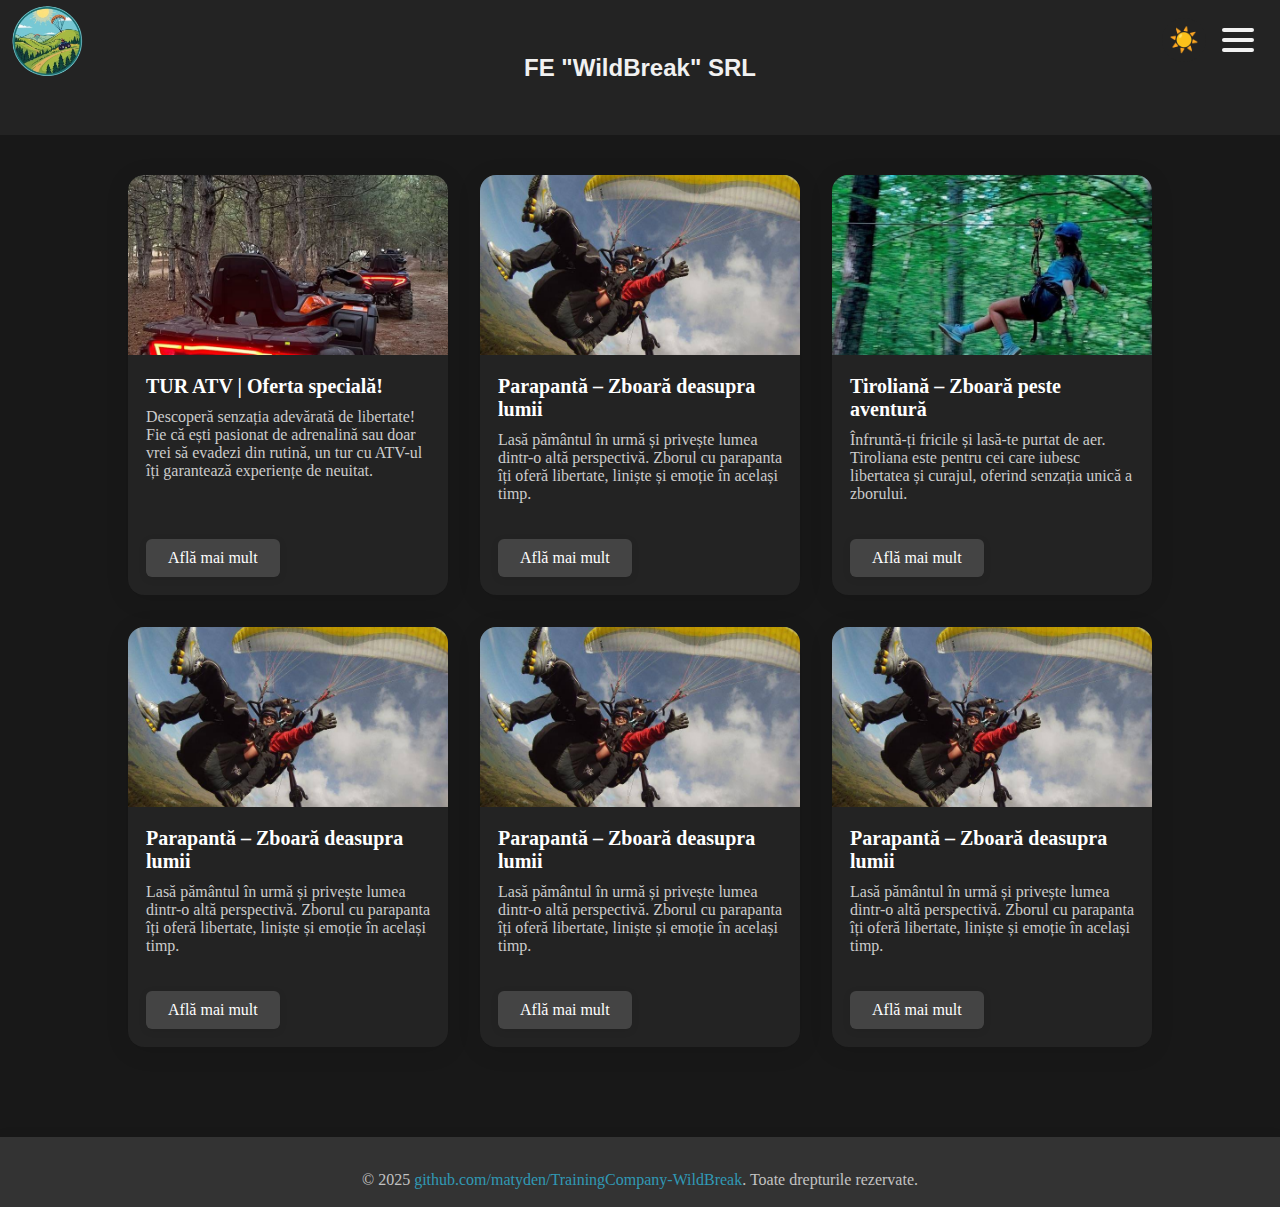
<file: index.html>
<!DOCTYPE html>
<html lang="ro">

<head>
<meta author="Matieț Denis | FE WildBreak SRL">
<title>WildBreak — Main</title>
<link href="img/logo_icon.PNG" rel="Website Icon" type="png">
<link href="css/style.css" rel="stylesheet">
</head>

<body>
<header>
    <a href="index.html" id="to_main_logo"><img id="logo_img" src="img/logo_icon.PNG" title="WildBreak" alt="WildBreak"></a>

    <h1 id="company_name">FE "WildBreak" SRL</h1>

    <div class="header-actions" alt="WildBreak">
      <button id="themeToggleBtn" class="theme-toggle-btn" title="Change theme" aria-label="Сменить тему" alt="WildBreak">🌙</button>
      <a class="open_menu_button" id="menuBtn" aria-label="Открыть меню">
        <span class="burger" alt="WildBreak">
          <span></span>
          <span></span>
          <span></span>
        </span>
      </a>
    </div>
  <nav id="mainNav" alt="WildBreak">
    <ul>
      <li><a href="index.html">Acasa</a></li>
      <li><a href="atv.html">ATV</a></li>
      <li><a href="parapanta.html">Paraplanta</a></li>
      <li><a href="#">ZIP-line</a></li>
    </ul>
  </nav>

</header>

<main alt="WildBreak">
  <section class="info-blocks" alt="WildBreak">
    <div class="info-card" alt="WildBreak">
      <img src="img/ATV.jpg" alt="WildBreak" class="info-card-img">
      <div class="info-card-content">
        <h3>TUR ATV | Oferta specială!</h3>
        <p>Descoperă senzația adevărată de libertate!
            Fie că ești pasionat de adrenalină sau doar vrei să evadezi 
            din rutină, un tur cu ATV-ul îți garantează experiențe de neuitat.</p>
      </div>
      <a href="atv.html" class="info-card-btn">Află mai mult</a>
    </div>
    <div class="info-card" alt="WildBreak">
      <img src="img/parapanta.jpg" alt="WildBreak" class="info-card-img">
      <div class="info-card-content">
        <h3>Parapantă – Zboară deasupra lumii</h3>
        <p>Lasă pământul în urmă și privește lumea dintr-o altă perspectivă.
            Zborul cu parapanta îți oferă libertate, 
            liniște și emoție în același timp.</p>
      </div>
      <a href="parapanta.html" class="info-card-btn" alt="WildBreak">Află mai mult</a>
    </div>
    <div class="info-card" alt="WildBreak">
      <img src="img/tiroliana.jpg" alt="WildBreak" class="info-card-img">
      <div class="info-card-content">
        <h3>Tiroliană – Zboară peste aventură</h3>
        <p>Înfruntă-ți fricile și lasă-te purtat de aer.
            Tiroliana este pentru cei care iubesc 
            libertatea și curajul, oferind senzația unică a zborului.</p>
      </div>
      <a href="tiroliana.html" class="info-card-btn" alt="WildBreak">Află mai mult</a>
    </div>
    <div class="info-card" alt="WildBreak">
      <img src="img/parapanta.jpg" alt="WildBreak" class="info-card-img">
      <div class="info-card-content">
        <h3>Parapantă – Zboară deasupra lumii</h3>
        <p>Lasă pământul în urmă și privește lumea dintr-o altă perspectivă.
            Zborul cu parapanta îți oferă libertate, 
            liniște și emoție în același timp.</p>
      </div>
      <a href="parapanta.html" class="info-card-btn" alt="WildBreak">Află mai mult</a>
    </div>
    <div class="info-card" alt="WildBreak">
      <img src="img/parapanta.jpg" alt="WildBreak" class="info-card-img">
      <div class="info-card-content">
        <h3>Parapantă – Zboară deasupra lumii</h3>
        <p>Lasă pământul în urmă și privește lumea dintr-o altă perspectivă.
            Zborul cu parapanta îți oferă libertate, 
            liniște și emoție în același timp.</p>
      </div>
      <a href="parapanta.html" class="info-card-btn" alt="WildBreak">Află mai mult</a>
    </div>
    <div class="info-card" alt="WildBreak">
      <img src="img/parapanta.jpg" alt="WildBreak" class="info-card-img">
      <div class="info-card-content">
        <h3>Parapantă – Zboară deasupra lumii</h3>
        <p>Lasă pământul în urmă și privește lumea dintr-o altă perspectivă.
            Zborul cu parapanta îți oferă libertate, 
            liniște și emoție în același timp.</p>
      </div>
      <a href="parapanta.html" class="info-card-btn" alt="WildBreak">Află mai mult</a>
    </div>

  </section>
</main>

<script src="js/jquery.min.js"></script>
<script src="js/theme-toggle.js"></script>
<script>
  $(function() {
    $('#menuBtn').on('click', function(e) {
      e.preventDefault();
      $('#mainNav').toggleClass('open');
    });

    $(document).on('click', function(e) {
      if (!$(e.target).closest('#mainNav, #menuBtn').length) {
        $('#mainNav').removeClass('open');
      }
    });
  });
</script>

<footer class="site-footer">
  <div class="footer-content">
    <span class="footer-license">© 2025 <a href="https://github.com/matyden/TrainingCompany-WildBreak/blob/main/LICENSE" target="_blank">github.com/matyden/TrainingCompany-WildBreak</a>. Toate drepturile rezervate.</span>
  </div>
</footer>
</body>

</html>
</file>
<file: css/style.css>
/* --- Header Actions Flex --- */
.header-actions {
    display: flex;
    align-items: center;
    gap: 10px;
    position: absolute;
    top: 18px;
    right: 20px;
    z-index: 1001;
}
/* --- Footer Styles --- */
.site-footer {
    width: 100%;
    background: #bfbfc2;
    min-height: 70px;
    padding: 0vh;
    display: flex;
    align-items: flex-end;
    justify-content: center;
    position: relative;
    margin-top: 50px;
    box-shadow: 0 -2px 12px rgba(0,0,0,0.04);
}
.footer-content {
    width: 100%;
    display: flex;
    align-items: flex-end;
    justify-content: center;
}
.light-theme .footer-license {
    width: 100%;
    text-align: center;
    color: #555;
    font-size: 1.08em;
    padding: 18px 0 12px 0;
    letter-spacing: 0.02em;
}
/* --- Theme Toggle Button --- */
.theme-toggle-btn {
    width: 44px;
    height: 44px;
    background: #eee;
    color: #222;
    border: none;
    border-radius: 50%;
    font-size: 1.5em;
    cursor: pointer;
    display: flex;
    align-items: center;
    justify-content: center;
    transition: background 0.2s, color 0.2s;
}
.theme-toggle-btn:hover {
    background: #111;
    color: #fff;
}

/* --- Theme Styles --- */
.dark-theme .theme-toggle-btn:hover {
    background: #ccc;
    color: #fff;
}
.dark-theme .site-footer {
    background: #333333 !important;
}
.dark-theme .footer-content{
    color: #c3c3c3;
    margin-bottom: 2vh;
}
.dark-theme .footer-content a{
    color: #2fd5ffa4;
    text-decoration: none;
}
.light-theme .footer-content a{
    color: #0066cc;
    text-decoration: none;
}
.dark-theme {
    background: #181818 !important;
    color: #f1f1f1 !important;
}
.dark-theme body {
    background: #181818 !important;
    color: #f1f1f1 !important;
}
.dark-theme header {
    background: #232323 !important;
}
.dark-theme .info-card {
    background: #232323;
    color: #f1f1f1;
}
.dark-theme .info-card-content h3 {
    color: #fff;
}
.dark-theme .info-card-content p {
    color: #ccc;
}
.dark-theme .info-card-btn {
    background: #444;
    color: #fff;
}
.dark-theme .info-card-btn:hover {
    background: #111;
}
.dark-theme nav {
    background: #232323;
}
.dark-theme nav ul li a {
    background: #232323;
    color: #f1f1f1;
}
.dark-theme nav ul li a:hover {
    background: #444;
    color: #fff;
}
.dark-theme .open_menu_button .burger span {
    background: #f1f1f1;
}
.dark-theme .theme-toggle-btn {
    background: #232323;
    color: #fff;
}
.light-theme {
    background: #ebebeb;
    color: #222;
}
.dark-theme header h1 {
    background: #232323 !important;
    color: #f1f1f1 !important;
}

/* --- Info Card Blocks --- */
.info-blocks {
    display: flex;
    flex-wrap: wrap;
    gap: 32px;
    justify-content: center;
    margin: 40px auto;
    max-width: 1200px;
}
.info-card {
    background: #fff;
    border-radius: 16px;
    box-shadow: 0 4px 24px rgba(0,0,0,0.10);
    overflow: hidden;
    width: 320px;
    min-height: 420px;
    display: flex;
    flex-direction: column;
    position: relative;
    transition: box-shadow 0.2s;
}
.info-card:hover {
    box-shadow: 0 8px 32px rgba(0,0,0,0.16);
}
.info-card-img {
    width: 100%;
    height: 180px;
    object-fit: cover;
    display: block;
}
.info-card-content {
    flex: 1 1 auto;
    padding: 20px 18px 48px 18px;
}
.info-card-content h3 {
    margin: 0 0 10px 0;
    font-size: 1.25em;
    color: #222;
}
.info-card-content p {
    margin: 0;
    color: #444;
    font-size: 1em;
}
.info-card-btn {
    position: absolute;
    left: 18px;
    bottom: 18px;
    background: #125273;
    color: #fff;
    border: none;
    border-radius: 6px;
    padding: 10px 22px;
    font-size: 1em;
    text-decoration: none;
    font-weight: 500;
    box-shadow: 0 2px 8px rgba(0,0,0,0.08);
    transition: background 0.2s, color 0.2s;
    cursor: pointer;
    z-index: 2;
}
.info-card-btn:hover {
    background: #177273;
    color: #fff;
}
/* --- General Styles --- */
#logo_img {
    width: 50vh;
    min-width: 90px;
    max-width: 150px;
    margin: -4vh;
    padding: 0vh;
    display: block;
    position: absolute;
    top: 10px;
    left: 10px;
}
body {
    margin: 0;
    background: #ebebeb;
    /*height: 1000px;*/
}

main {
    margin: 0;
    padding: 0;
    min-height: 85vh;
    display: flex;
    flex-direction: column;
    align-items: center;
    justify-content: center;
}

#company_name {
    font-size: 1.5em;
    color: #222;
    margin: 1vh;
    padding: 0;
    text-align: center;
    width: 100%;
    font-family:'Gill Sans', 'Gill Sans MT', Calibri, 'Trebuchet MS', sans-serif;
    user-select: none;
}

header {
    display: flex;
    align-items: center;
    justify-content: space-between;
    position: relative;
    height: 15vh;
    padding: 0 20px;
    background: #f5f5f5;

}

.open_menu_button {
    width: 44px;
    height: 44px;
    background: none;
    border: none;
    cursor: pointer;
    display: flex;
    align-items: center;
    justify-content: center;
    padding: 0;
    transition: background 0.2s;
}
/*.open_menu_button:hover {
    background: #444;
} */
.open_menu_button .burger {
    width: 32px;
    height: 24px;
    display: flex;
    flex-direction: column;
    justify-content: space-between;
}
.open_menu_button .burger span {
    display: block;
    height: 4px;
    width: 100%;
    background: #666;
    border-radius: 2px;
    transition: background 0.2s;
}
.open_menu_button:hover .burger span {
    background: #444;
}

nav {
    display: none;
    position: absolute;
    top: 60px;
    right: 20px;
    background: #fff;
    box-shadow: 0 4px 16px rgba(0,0,0,0.15);
    border-radius: 8px;
    z-index: 1000;
    min-width: 200px;
    padding: 10px 0;
}
nav.open {
    display: block;
}
nav ul {
    list-style: none;
    margin: 0;
    padding: 0;
    display: flex;
    flex-direction: column;
    gap: 10px;
}
nav ul li {
    margin: 0;
    padding: 0 20px;
}
nav ul li a {
    display: block;
    padding: 10px 0;
    background: #eee;
    color: #222;
    border-radius: 5px;
    text-align: center;
    text-decoration: none;
    font-weight: 500;
    transition: background 0.2s, color 0.2s;
}
nav ul li a:hover {
    background: #222;
    color: #fff;
}

/* hide mobile-only theme list item by default (visible only on small screens) */
.mobile-theme-li { display: none !important; }
/* also hide any data-theme-toggle elements by default (desktop) */
[data-theme-toggle] { display: none !important; }

/* --- Mobile: precise layout for phones (<=600px) --- */
@media (max-width: 600px) {
    /* Header */
    header {
        height: 68px;
        padding: 0 12px;
        z-index: 1200;
    }
    #logo_img {
        width: 120px; /* fixed size for phones */
        min-width: 15px;
        max-width: 150px;
        top: 11px;
        left: 5px;
        margin: -4vh;
    }
    #company_name {
        font-size: 1.02em;
        margin: 0;
        padding-left: 100px; /* logo 84 + left 10 + gap 10 = 104 */
        text-align: left;
        line-height: 56px;
    }
    /* Center service headings on phones */
    h1#service, #service {
        display: block;
        width: 100%;
        box-sizing: border-box;
        text-align: center;
        margin: 0 auto;
        padding: 6px 12px;
        font-size: 1.15em; /* slightly smaller on phones */
        line-height: 1.2;
        word-wrap: break-word;
    }

    /* Header actions (theme + menu) */
    .header-actions {
        position: absolute;
        top: 6px;
        right: 8px;
        gap: 8px;
        z-index: 1100;
    }
    .theme-toggle-btn, .open_menu_button {
            width: 48px;
            height: 48px;
            border-radius: 8px;
    }

        /* hide header theme button on phones (we move it into mobile nav) */
        .theme-toggle-btn { display: none; }

                /* mobile theme control inside nav */
                .mobile-theme-li { display: list-item !important; }
                [data-theme-toggle] { display: inline-block !important; }
                .mobile-theme-toggle {
                    width: 100%;
                    background: transparent;
                    border: none;
                    color: inherit;
                    text-align: left;
                    padding: 10px 12px;
                    font-size: 1em;
                    cursor: pointer;
                }
    .theme-toggle-btn { font-size: 1.15em; }
    .open_menu_button .burger { width: 28px; height: 20px; }
    .open_menu_button .burger span { height: 3px; }

    /* Make nav a full-width dropdown under the header */
    nav {
            position: fixed;
            top: 56px; /* directly under header */
            left: 0;
            right: 0;
            border-radius: 0;
            min-width: auto;
            padding: 8px 10px;
            box-shadow: 0 6px 20px rgba(0,0,0,0.18);
            touch-action: manipulation;
    }
    nav ul { gap: 8px; }
    nav ul li { padding: 0; }
    nav ul li a { padding: 12px; border-radius: 6px; }

    /* Main layout: stack cards vertically */
    main {
        padding-top: 8px;
        align-items: stretch;
        justify-content: flex-start;
    }
    .info-blocks {
        flex-direction: column;
        align-items: center;
        gap: 16px;
        margin: 12px auto;
        max-width: 420px;
        padding: 0 12px;
        width: 100%;
    }
    .info-card {
            width: 100%;
            max-width: 420px;
            min-height: 300px;
            border-radius: 12px;
    }
    .info-card-img { height: 160px; }
    .info-card-content { padding: 16px 14px 56px 14px; }
    .info-card-content h3 { font-size: 1.15em; }
    .info-card-content p { font-size: 0.98em; }
    .info-card-btn { left: 14px; bottom: 14px; padding: 10px 18px; }

    /* Footer adjustments */
    .site-footer { min-height: 54px; margin-top: 24px; }
    .footer-content { padding: 0 12px; font-size: 2vh;}
    .light-theme .footer-license, .dark-theme .footer-license { font-size: 0.95em; }
}
/* Prevent accidental horizontal overflow and use sensible box-sizing */
*, *::before, *::after {
    box-sizing: border-box;
}
html, body {
    width: 100%;
    overflow-x: hidden; /* prevents unwanted horizontal scroll on phones */
}

/* ensure sections and blocks respect container width */
.info-blocks {
    box-sizing: border-box;
}
</file>
